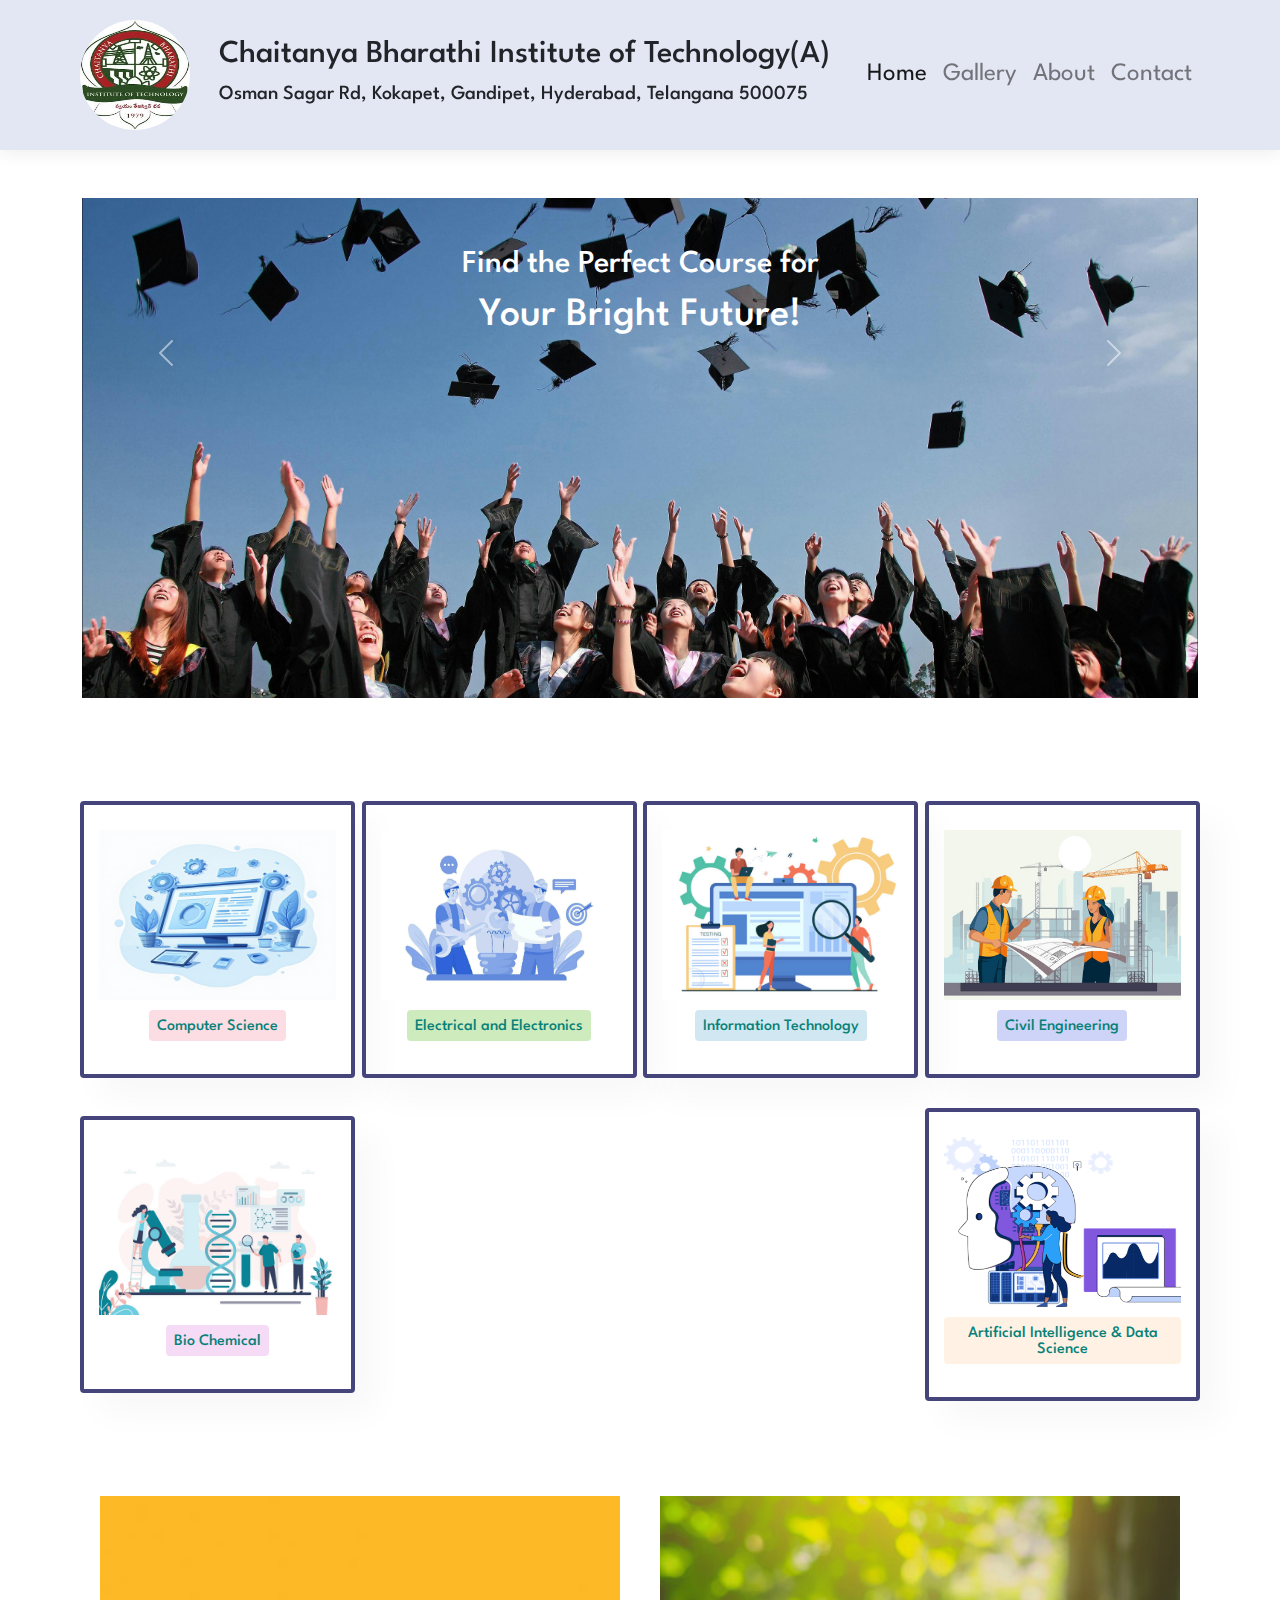
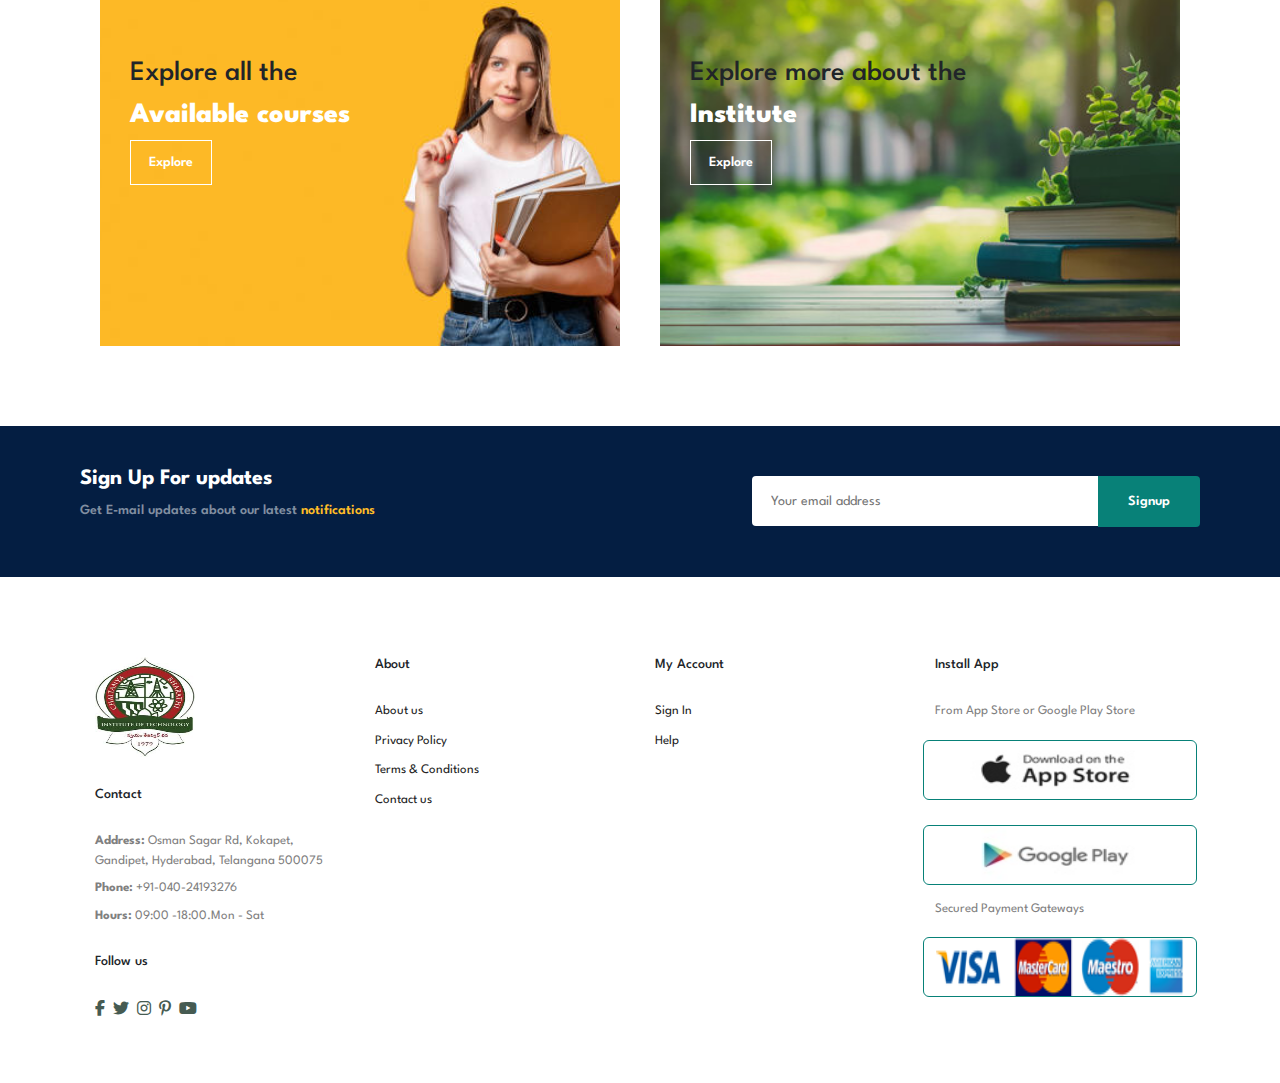
<file: index.html>
<!DOCTYPE html>
<html lang="en">
<head>
    <meta charset="UTF-8">
    <meta name="viewport" content="width=device-width, initial-scale=1.0">
    <title>Assignment-086</title>
    <link rel="stylesheet" href="style.css">
    <link href="https://cdnjs.cloudflare.com/ajax/libs/font-awesome/6.5.1/css/all.min.css" rel="stylesheet">
    <link rel="stylesheet" href="https://cdn.jsdelivr.net/npm/bootstrap@4.0.0/dist/css/bootstrap.min.css" integrity="sha384-Gn5384xqQ1aoWXA+058RXPxPg6fy4IWvTNh0E263XmFcJlSAwiGgFAW/dAiS6JXm" crossorigin="anonymous">
    <style>
        .custom-carousel-btn {
            width: 50px; 
            height: 50px; 
            padding: 10px; 
            border-radius: 50%; 
            font-size: 12px; 
            text-align: center;
            margin-top: 130px;
        }
         
    </style>
</head>

<body>
    <section id="header">
        <a href="#"><img src="assets/logo.png" class="logo" alt=""></a>
        <div>
            <h2>Chaitanya Bharathi Institute of Technology(A)</h2>
            <h5>Osman Sagar Rd, Kokapet, Gandipet, Hyderabad, Telangana 500075</h5>
        </div>
        <nav class="navbar navbar-expand-lg navbar-light bg-transparent">
            <button class="navbar-toggler" type="button" data-toggle="collapse" data-target="#navbarNavAltMarkup" 
                aria-controls="navbarNavAltMarkup" aria-expanded="false" aria-label="Toggle navigation">
                <span class="navbar-toggler-icon"></span>
            </button>
            <div class="collapse navbar-collapse" id="navbarNavAltMarkup">
                <div class="navbar-nav">
                    <a class="nav-item nav-link active" href="#">Home <span class="sr-only">(current)</span></a>
                    <a class="nav-item nav-link" href="gallery.html">Gallery</a>
                    <a class="nav-item nav-link" href="about.html">About</a>
                    <a class="nav-item nav-link" href="contact.html">Contact</a>
                </div>
            </div>
        </nav>
        

       
    </section>

    <section id="banner3" class="container py-5">
        <div id="bannerCarousel" class="carousel slide" data-bs-ride="carousel">
            <div class="carousel-inner">
                <div class="carousel-item active">
                    <div class="banner-box text-center text-white p-5" style="background: url('assets/img2.jpg') no-repeat center center/cover; height: 500px;">
                        <h2>Find the Perfect Course for</h2>
                        <h1>Your Bright Future!</h1>
                    </div>
                </div>
                <div class="carousel-item">
                    <div class="banner-box text-center text-white p-5" style="background: url('assets/img3.jpg') no-repeat center center/cover; height: 500px;">
                        
                    </div>
                </div>
                <div class="carousel-item">
                    <div class="banner-box text-center text-white p-5" style="background: url('assets/img1.jpeg') no-repeat center center/cover; height: 500px;">
                       
                    </div>
                </div>
            </div>
            
            <button class="carousel-control-prev custom-carousel-btn" type="button" data-bs-target="#bannerCarousel" data-bs-slide="prev">
                <span class="carousel-control-prev-icon"></span>
            </button>
            <button class="carousel-control-next custom-carousel-btn" type="button" data-bs-target="#bannerCarousel" data-bs-slide="next">
                <span class="carousel-control-next-icon"></span>
            </button>
        </div>
    </section>

    <section id="feature" class="section-p1">
        <div class="fe-box">
            <img src="assets/cse.jpg" alt="">
            <h6>Computer Science</h6>
        </div>
        <div class="fe-box">
            <img src="assets/eee.jpg" alt="">
            <h6>Electrical and Electronics</h6>
        </div>
        <div class="fe-box">
            <img src="assets/it.jpg" alt="">
            <h6>Information Technology</h6>
        </div>
        <div class="fe-box">
            <img src="assets/civil.jpg" alt="">
            <h6>Civil Engineering</h6>
        </div>
        <div class="fe-box">
            <img src="assets/biochemical.jpg" alt="">
            <h6>Bio Chemical</h6>
        </div>
        <div class="fe-box">
            <img src="assets/aids.png" alt="">
            <h6>Artificial Intelligence & Data Science</h6>
        </div>
    </section>

    
    

    <section id="sm-banner" class="section-p1">
        <div class="banner-box">
            <h3>Explore all the</h3>
            <h2>Available courses</h2>
            <button class="white">Explore</button>
        </div>
        <div class="banner-box banner-box2">
            <h3>Explore more about the</h3>
            <h2>Institute</h2>
            <button class="white">Explore</button>
        </div>
    </section>

    
    

    <section id="newsletter" class="section-p1 section-m1">
        <div class="newstext">
            <h4>Sign Up For updates</h4>
            <p>Get E-mail updates about our latest <span>notifications</span></p>
        </div>
        <div class="form">
            <input type="text" placeholder="Your email address"><button class="normal">Signup</button>
        </div>
    </section >

    <footer class="section-p1">
        <div class="col">
            <img class="logo" src="assets/logo.png" alt="">
            <h4>Contact</h4>
            <p><strong>Address: </strong>Osman Sagar Rd, Kokapet, Gandipet, Hyderabad, Telangana 500075</p>
            <p><strong>Phone: </strong> +91-040-24193276</p>
            <p><strong>Hours: </strong>09:00 -18:00.Mon - Sat</p>
            <div class="follow">
                <h4>Follow us</h4>
                <div class="icon">
                    <i class="fab fa-facebook-f"></i>
                    <i class="fab fa-twitter"></i>
                    <i class="fab fa-instagram"></i>
                    <i class="fab fa-pinterest-p"></i>
                    <i class="fab fa-youtube"></i>
                </div>
            </div>
        </div>
        <div class="col">
            <h4>About</h4>
            <a href="#">About us</a>
            <a href="#">Privacy Policy</a>
            <a href="#">Terms & Conditions</a>
            <a href="#">Contact us</a>
        </div>
        <div class="col">
            <h4>My Account</h4>
            <a href="#">Sign In</a>
            <a href="#">Help</a>
        </div>
        <div class="col install">
            <h4>Install App</h4>
            <p>From App Store or Google Play Store</p>
            <div class="row">
                <img src="assets/app.jpg" alt="">
                <img src="assets/play.jpg" alt="">
                <p>Secured Payment Gateways</p>
                <img src="assets/pay.png" alt="">
                
            </div>
        </div>
    </footer>
    <script src="script.js"></script>

<link href="https://cdn.jsdelivr.net/npm/bootstrap@5.3.0/dist/css/bootstrap.min.css" rel="stylesheet">

<script src="https://cdn.jsdelivr.net/npm/bootstrap@5.3.0/dist/js/bootstrap.bundle.min.js"></script>
</body>
</html>
</file>
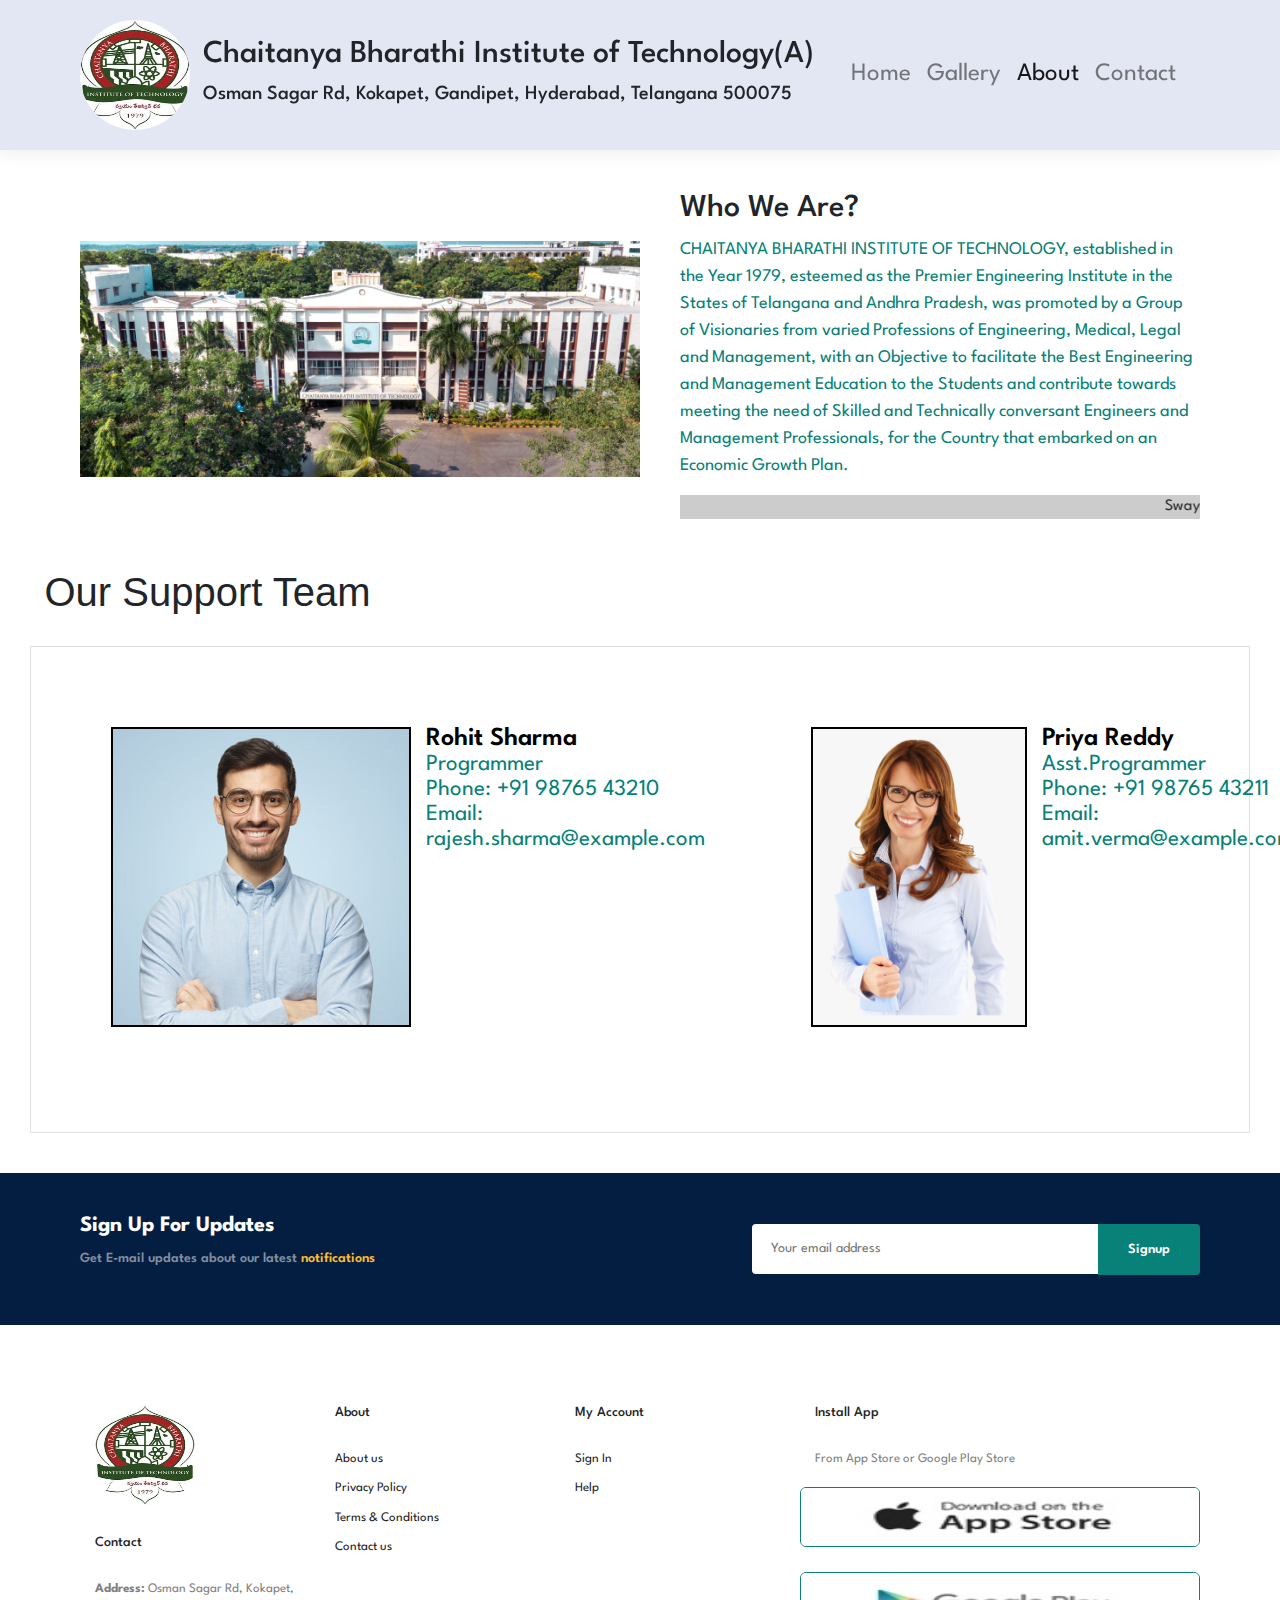
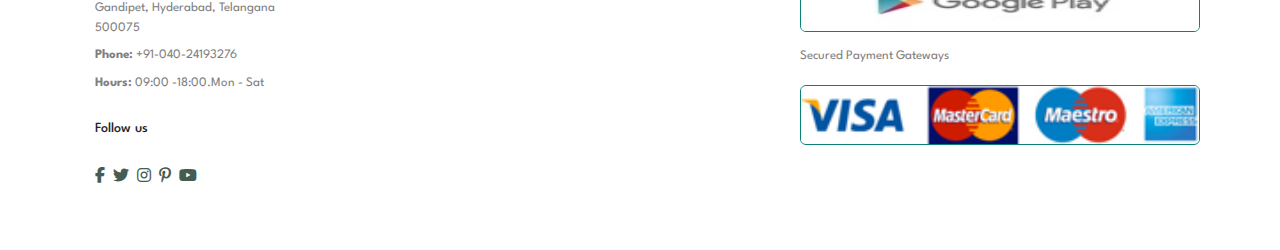
<file: about.html>
<!DOCTYPE html>
<html lang="en">
<head>
    <meta charset="UTF-8">
    <meta name="viewport" content="width=device-width, initial-scale=1.0">
    <title>Assignment-086</title>
    <link rel="stylesheet" href="style.css">
    <link href="https://cdnjs.cloudflare.com/ajax/libs/font-awesome/6.5.1/css/all.min.css" rel="stylesheet">
    <link rel="stylesheet" href="https://cdn.jsdelivr.net/npm/bootstrap@4.0.0/dist/css/bootstrap.min.css" integrity="sha384-Gn5384xqQ1aoWXA+058RXPxPg6fy4IWvTNh0E263XmFcJlSAwiGgFAW/dAiS6JXm" crossorigin="anonymous">

</head>
<body>
    <section id="header">
        <a href="#"><img src="assets/logo.png" class="logo" alt=""></a>
        <div>
            <h2>Chaitanya Bharathi Institute of Technology(A)</h2>
            <h5>Osman Sagar Rd, Kokapet, Gandipet, Hyderabad, Telangana 500075</h5>
        </div>
        <nav class="navbar navbar-expand-lg navbar-light bg-transparent">
            
            <div class="collapse navbar-collapse" id="navbarNavAltMarkup">
              <div class="navbar-nav">
                <a class="nav-item nav-link " href="index.html">Home <span class="sr-only">(current)</span></a>
                <a class="nav-item nav-link" href="gallery.html">Gallery</a>
                <a class="nav-item nav-link active" href="about.html">About</a>
                <a class="nav-item nav-link " href="contact.html">Contact</a>
              </div>
            </div>
             
          </nav>

       
    </section>

     

    <section id="about-head" class="section-p1">
        <img src="assets/cbit.jpeg" alt="">
        <div>
            <h2>Who We Are?</h2>
            <p>CHAITANYA BHARATHI INSTITUTE OF TECHNOLOGY, established in the Year 1979, esteemed as the Premier Engineering Institute in the States of Telangana and Andhra Pradesh, was promoted by a Group of Visionaries from varied Professions of Engineering, Medical, Legal and Management, with an Objective to facilitate the Best Engineering and Management Education to the Students and contribute towards meeting the need of Skilled and Technically conversant Engineers and Management Professionals, for the Country that embarked on an Economic Growth Plan.</p>

            <marquee bgcolor="#ccc"  loop="-1" scrollamount="5" width="100%">Swayam Tejaswin Bhav</marquee>
            
        </div>
    </section>
    <h1>&nbsp;&nbsp;&nbsp;&nbsp;Our Support Team</h1>
    <div id="form-details">
        <div class="people">
            <div>
                <img src="assets/1.jpg" alt="">
                <p><span>Rohit Sharma</span> Programmer <br> Phone: +91 98765 43210 <br>Email: rajesh.sharma@example.com</p>
            </div>
            <div>
                <img src="assets/2.png" alt="">
                <p><span>Priya Reddy</span> Asst.Programmer <br> Phone: +91 98765 43211 <br>Email: amit.verma@example.com</p>
            </div>
            <div>
                <img src="assets/3.jpg" alt="">
                <p><span>Amit Trivedi</span> Operator <br> Phone: +91 98765 43212 <br>Email: priya.iyer@example.com</p>
            </div>
        </div>
    </div>
    
    
    <section id="newsletter" class="section-p1 section-m1">
        <div class="newstext">
            <h4>Sign Up For Updates</h4>
            <p>Get E-mail updates about our latest <span>notifications</span></p>
        </div>
        <div class="form">
            <input type="text" placeholder="Your email address"><button class="normal">Signup</button>
        </div>
    </section >

    <footer class="section-p1">
        <div class="col">
            <img class="logo" src="assets/logo.png" alt="">
            <h4>Contact</h4>
            <p><strong>Address: </strong>Osman Sagar Rd, Kokapet, Gandipet, Hyderabad, Telangana 500075</p>
            <p><strong>Phone: </strong> +91-040-24193276</p>
            <p><strong>Hours: </strong>09:00 -18:00.Mon - Sat</p>
            <div class="follow">
                <h4>Follow us</h4>
                <div class="icon">
                    <i class="fab fa-facebook-f"></i>
                    <i class="fab fa-twitter"></i>
                    <i class="fab fa-instagram"></i>
                    <i class="fab fa-pinterest-p"></i>
                    <i class="fab fa-youtube"></i>
                </div>
            </div>
        </div>
        <div class="col">
            <h4>About</h4>
            <a href="#">About us</a>
            <a href="#">Privacy Policy</a>
            <a href="#">Terms & Conditions</a>
            <a href="#">Contact us</a>
        </div>
        <div class="col">
            <h4>My Account</h4>
            <a href="#">Sign In</a>
            <a href="#">Help</a>
        </div>
        <div class="col install">
            <h4>Install App</h4>
            <p>From App Store or Google Play Store</p>
            <div class="row">
                <img src="assets/app.jpg" alt="">
                <img src="assets/play.jpg" alt="">
                <p>Secured Payment Gateways</p>
                <img src="assets/pay.png" alt="">
                
            </div>
        </div>

    </footer>
    <script src="script.js"></script>
</body>
</html>
</file>
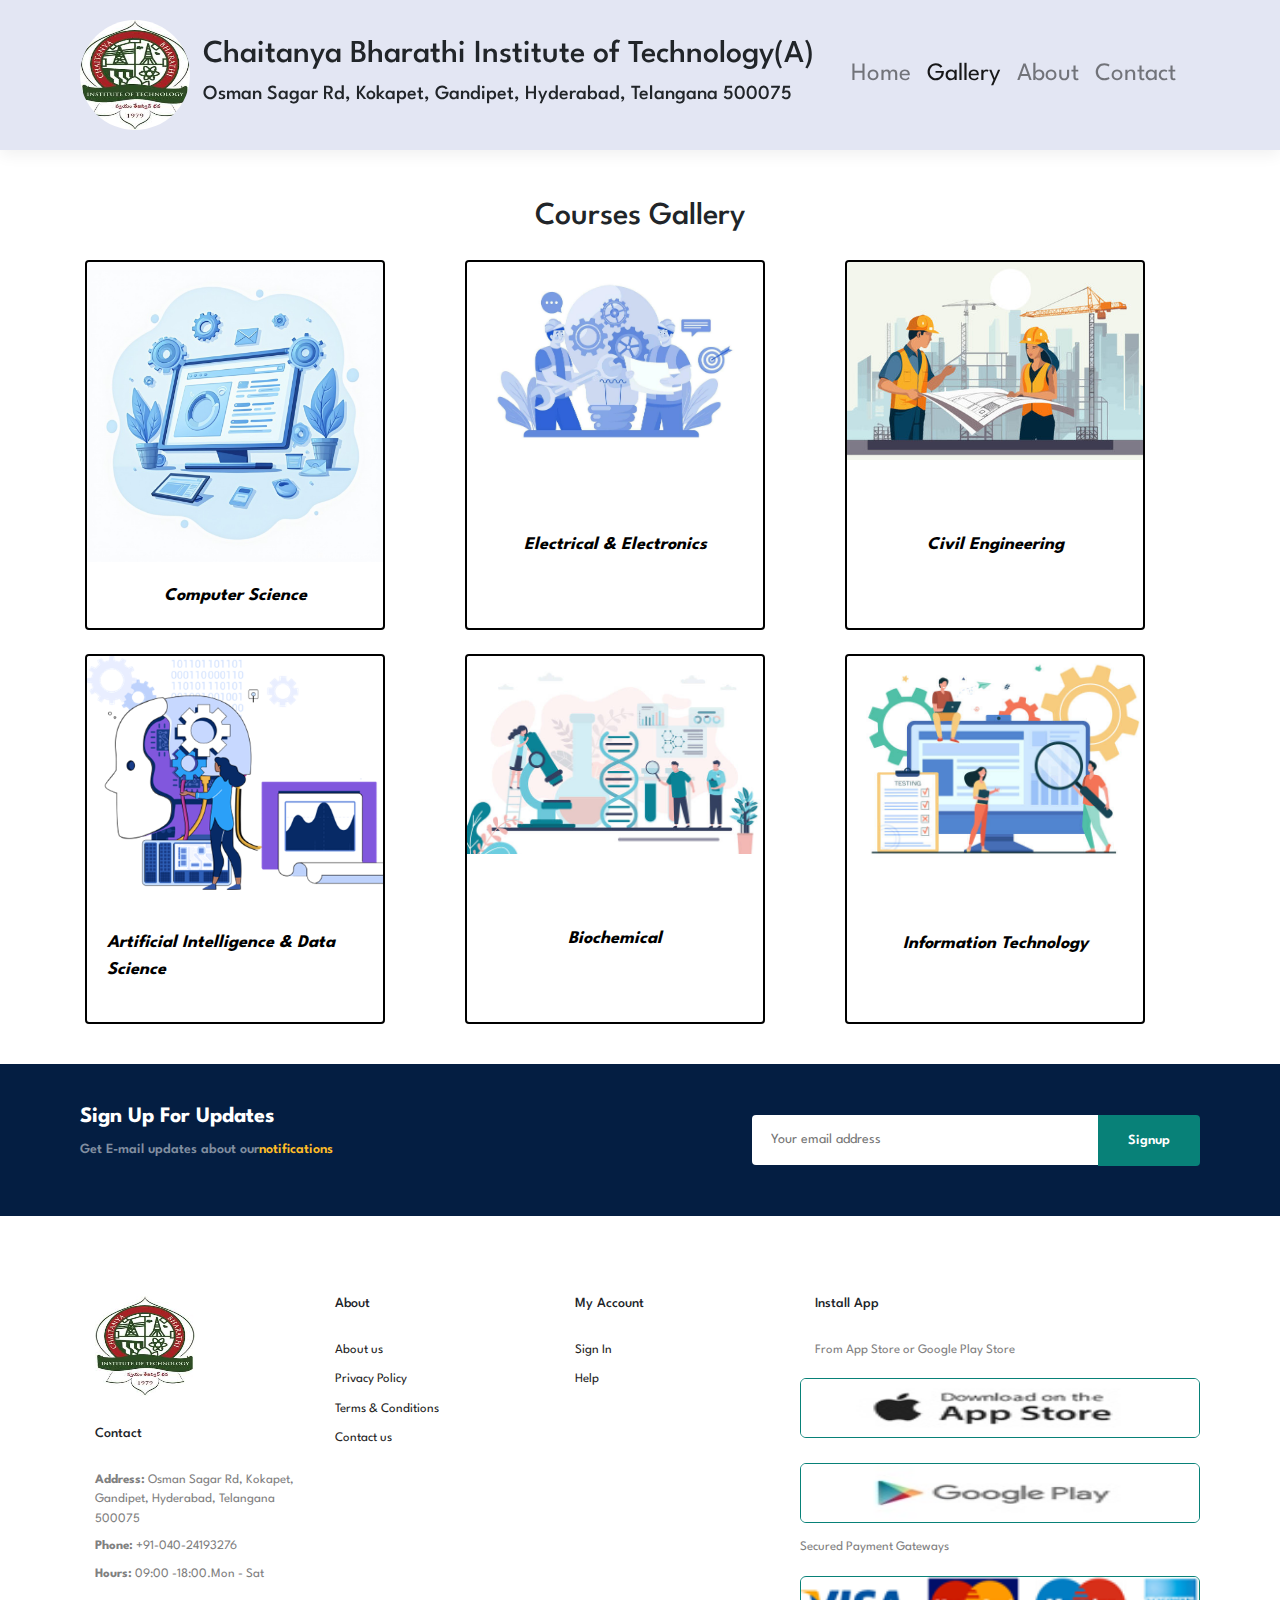
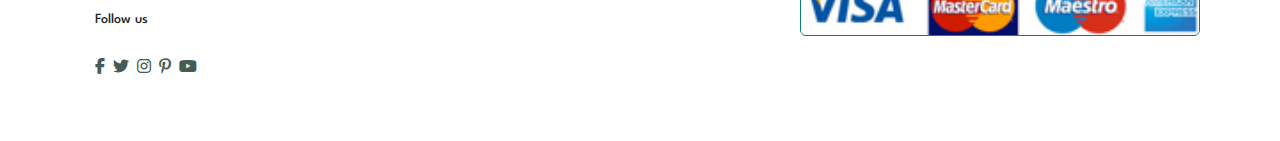
<file: gallery.html>
<!DOCTYPE html>
<html lang="en">
<head>
    <meta charset="UTF-8">
    <meta name="viewport" content="width=device-width, initial-scale=1.0">
    <title>Assignment-086</title>
    <link rel="stylesheet" href="style.css">
    <link href="https://cdnjs.cloudflare.com/ajax/libs/font-awesome/6.5.1/css/all.min.css" rel="stylesheet">
    <link rel="stylesheet" href="https://cdn.jsdelivr.net/npm/bootstrap@4.0.0/dist/css/bootstrap.min.css" integrity="sha384-Gn5384xqQ1aoWXA+058RXPxPg6fy4IWvTNh0E263XmFcJlSAwiGgFAW/dAiS6JXm" crossorigin="anonymous">
    <style>
        .card{
            height: 370px;
            width: 300px;
            border: 2px solid black;
        }
        .card:hover{
            box-shadow: 10px 10px 54px black;
        }
    </style>
</head>
<body>
    <section id="header">
        <a href="#"><img src="assets/logo.png" class="logo" alt=""></a>
        <div>
            <h2>Chaitanya Bharathi Institute of Technology(A)</h2>
            <h5>Osman Sagar Rd, Kokapet, Gandipet, Hyderabad, Telangana 500075</h5>
        </div>
        <nav class="navbar navbar-expand-lg navbar-light bg-transparent">
            
            <div class="collapse navbar-collapse" id="navbarNavAltMarkup">
              <div class="navbar-nav">
                <a class="nav-item nav-link " href="index.html">Home <span class="sr-only">(current)</span></a>
                <a class="nav-item nav-link active" href="gallery.html">Gallery</a>
                <a class="nav-item nav-link " href="about.html">About</a>
                <a class="nav-item nav-link " href="contact.html">Contact</a>
              </div>
            </div>
             
          </nav>
 
       
    </section>
    <div class="container mt-5">
    <h2 class="text-center mb-4">Courses Gallery</h2>
    
    <!-- First row with bottom margin -->
    <div class="row g-4 mb-4">
        <div class="col-md-4">
            <div class="card">
                <img src="assets/cse.jpg" class="card-img-top" alt="Image 1" height="300px">
                <div class="card-body d-flex align-items-center justify-content-center" style="height: 60px;">
                    <p class="card-text mb-0" style="color: black"><b><i>Computer Science</i></b></p>
                </div>
            </div>
        </div>
        <div class="col-md-4">
            <div class="card">
                <img src="assets/eee.jpg" class="card-img-top" alt="Image 2">
                <div class="card-body d-flex align-items-center justify-content-center" style="height: 60px;">
                    <p class="card-text mb-0" style="color: black"><b><i>Electrical & Electronics</i></b></p>
                </div>
            </div>
        </div>
        <div class="col-md-4">
            <div class="card">
                <img src="assets/civil.jpg" class="card-img-top" alt="Image 3">
                <div class="card-body d-flex align-items-center justify-content-center" style="height: 60px;">
                    <p class="card-text mb-0" style="color: black"><b><i>Civil Engineering</i></b></p>
                </div>
            </div>
        </div>
    </div>

    <!-- Second row -->
    <div class="row g-4">
        <div class="col-md-4">
            <div class="card">
                <img src="assets/aids.png" class="card-img-top" alt="Image 4">
                <div class="card-body d-flex align-items-center justify-content-center" style="height: 60px;;">
                    <p class="card-text mb-0" style="color: black;"><b><i>Artificial Intelligence & Data Science</i></b></p>
                </div>
            </div>
        </div>
        <div class="col-md-4">
            <div class="card">
                <img src="assets/biochemical.jpg" class="card-img-top" alt="Image 5">
                <div class="card-body d-flex align-items-center justify-content-center" style="height: 60px;">
                    <p class="card-text mb-0" style="color: black"><b><i>Biochemical</i></b></p>
                </div>
            </div>
        </div>
        <div class="col-md-4">
            <div class="card">
                <img src="assets/it.jpg" class="card-img-top" alt="Image 6">
                <div class="card-body d-flex align-items-center justify-content-center" style="height: 60px;">
                    <p class="card-text mb-0" style="color: black"><b><i>Information Technology</i></b></p>
                </div>
            </div>
        </div>
    </div>
</div>

    <section id="newsletter" class="section-p1 section-m1">
        <div class="newstext">
            <h4>Sign Up For Updates</h4>
            <p>Get E-mail updates about our<span>notifications</span></p>
        </div>
        <div class="form">
            <input type="text" placeholder="Your email address"><button class="normal">Signup</button>
        </div>
    </section >

    <footer class="section-p1">
        <div class="col">
            <img class="logo" src="assets/logo.png" alt="">
            <h4>Contact</h4>
            <p><strong>Address: </strong>Osman Sagar Rd, Kokapet, Gandipet, Hyderabad, Telangana 500075</p>
            <p><strong>Phone: </strong> +91-040-24193276</p>
            <p><strong>Hours: </strong>09:00 -18:00.Mon - Sat</p>
            <div class="follow">
                <h4>Follow us</h4>
                <div class="icon">
                    <i class="fab fa-facebook-f"></i>
                    <i class="fab fa-twitter"></i>
                    <i class="fab fa-instagram"></i>
                    <i class="fab fa-pinterest-p"></i>
                    <i class="fab fa-youtube"></i>
                </div>
            </div>
        </div>
        <div class="col">
            <h4>About</h4>
            <a href="#">About us</a>
            <a href="#">Privacy Policy</a>
            <a href="#">Terms & Conditions</a>
            <a href="#">Contact us</a>
        </div>
        <div class="col">
            <h4>My Account</h4>
            <a href="#">Sign In</a>
            <a href="#">Help</a>
        </div>
        <div class="col install">
            <h4>Install App</h4>
            <p>From App Store or Google Play Store</p>
            <div class="row">
                <img src="assets/app.jpg" alt="">
                <img src="assets/play.jpg" alt="">
                <p>Secured Payment Gateways</p>
                <img src="assets/pay.png" alt="">
                
            </div>
        </div>
    </footer>

    <script src="https://cdn.jsdelivr.net/npm/bootstrap@5.3.0/dist/js/bootstrap.bundle.min.js"></script>
</body>
</html>
</file>
<file: style.css>
@import url('https://fonts.googleapis.com/css2?family=Spartan:wght@100;200;300;400;500;600;700;800;900&display=swap');
*{
    margin:0;
    padding:0;
    box-sizing: border-box;
    font-family: 'Spartan',sans-serif;
}

h1{
    font-size:50px;
    line-height: 64px;
    color:#222;
}
h2{
    font-size:46px;
    line-height: 54px;
    color:#222;
}
h4{
    font-size:20px;
   
    color:#222;
}
h6{
    font-weight:700;
    font-size:12px;
} 
p{
    font-size:18px;
    color:#088178;
    font-weight: 900px;
    margin:15px 0 20px 0;
}
.section-p1{
    padding: 40px 80px;
}
.section-m1{
    margin:  40px 0;
}
button.normal{
    font-size: 14px;
    font-weight: 600;
    padding: 15px  30px;
    color:#000 ;
    background-color:#fff;
    border-radius: 4px;
    cursor: pointer;
    border: none;
    outline: none;
    transition: 0.2s;

}
button.white{
    font-size: 14px;
    font-weight: 600;
    padding: 11px  18px;
    color:#fff ;
    background-color:transparent;
    
    cursor: pointer;
    border: 1px solid white;
    outline: none;
    transition: 0.2s;

}
body{
    width: 100%;
}

/* Header start */
#header .logo{
    width: 110px;
    height: 110px;
    border-radius: 50%;
}
#header{
    display: flex;
    align-items: center;
    justify-content: space-between;
    padding: 20px 80px;
    background: #e3e6f3;
    box-shadow:0 5px 15px rgba(0, 0, 0, 0.06);
    z-index:1000;
    position: sticky;
    top:0;
    bottom:0;
}
#header a{
    font-size: 25px;
}
#close{
    display: none;
}
/* Home Page */


#feature{
    display:flex;
    align-items: center;
    justify-content: space-between;
    flex-wrap: wrap;
    
}
#feature .fe-box{
    width: 275px;
    text-align:center;
    padding: 25px 15px;
    box-shadow: 20px 20px 34px rgba(0, 0, 0, 0.03);
    border:4px solid rgb(69, 69, 123);
    border-radius: 4px;
    margin: 15px  0;
}

#feature .fe-box:hover{
    box-shadow: 0px 5px 25px rgba(7, 1, 120, 0.77);

}
#feature .fe-box img{
    width: 100%;
    height: 170px;
    margin-bottom: 10px;
}
#feature .fe-box h6{
    display: inline-block;
    padding: 9px 8px 6px 8px;
    line-height: 1;
    border-radius: 4px;
    color:#088178;
    background-color: #fddde4;
}

#feature .fe-box:nth-child(2) h6{
    background-color: #cdebbc;
}

#feature .fe-box:nth-child(3) h6{
    background-color: #d1e8f2;
}

#feature .fe-box:nth-child(4) h6{
    background-color: #cdd4f8;
}

#feature .fe-box:nth-child(5) h6{
    background-color: #f6dbf6;
}

#feature .fe-box:nth-child(6) h6{
    background-color: #fff2e5;
}



#banner h4{
    color: #fff;
    font-size: 16px;

}
#banner h2{
    color: #fff;
    font-size: 30px;
    padding: 10px 0;
}
#banner h2 span{
    color: #ef3636;
    
}
#banner button:hover{
    background: #088178;
    color: #fff;

}
#sm-banner{
    display: flex;
    justify-content: space-around;
    flex-wrap: wrap;
}
#sm-banner .banner-box{
    display: flex;
    flex-direction: column;
    justify-content: center;
    align-items:flex-start;
    padding: 30px;
    background-image: url("assets/explore.jpg");
    min-width: 520px;
    height: 50vh;
    background-size: cover;
    background-position: center;
}
#sm-banner .banner-box2{
    background-image: url("assets/college.jpg");

}
#sm-banner h4{
    color: #fff;
    font-size:20px;
    font-weight: 300;
    
}
#sm-banner h2{
    color: #fff;
    font-size:28px;
    font-weight: 800;
    
}
#sm-banner span{
    color: #fff;
    font-size:14px;
    font-weight:500;
    padding-bottom: 15px;
}

#sm-banner .banner-box:hover button{
    color: #fff;
    background-color: #088178;
}

#newsletter{
    display: flex;
    justify-content: space-between;
    flex-wrap: wrap;
    align-items: center;
    background-repeat: no-repeat;
    background-position:20% 30% ;
    background-color: #041e42;
}

#newsletter h4{
    font-size: 22px;
    font-weight: 700;
    color: #fff;
}
#newsletter p{
    font-size: 14px;
    font-weight: 600;
    color: #818ea0;
}
#newsletter p span{
    color: #ffbd27;
}
#newsletter .form{
    display: flex;
    width: 40%;
}
#newsletter input{
    height: 3.125rem;
    padding: 0 1.25em;
    font-size: 14px;
    width: 100%;
    border: 1px solid transparent;
    border-radius:4px ;
    outline: none;
    border-top-right-radius: 0;
    border-bottom-right-radius: 0;
    
}
#newsletter button{
    background-color: #088178;
    color: #fff;
    white-space: nowrap;
    border-top-left-radius: 0;
    border-bottom-left-radius: 0;
}
/* Footer */

.section-p1{
  display: flex;
}
footer{
    display: flex;
    flex-wrap: wrap;
    justify-content: space-between;
}

footer .col{
    display: flex;
    flex-direction: column;
    align-items: flex-start;
    margin-bottom: 20px;
}

footer .logo{
    width: 100px;
    height: 100px;
    margin-bottom: 30px;
}

footer h4{
    font-size: 14px;
    padding-bottom: 20px;
}
footer p{
    font-size: 13px;
    margin: 0 0 8px 0;
    color: gray;
}
footer a{
    font-size: 13px;
    text-decoration: none;
    color:#222;

    margin-bottom: 10px;
}

footer .follow{
    margin-top: 20px;
}

footer .follow i{
    color: #465b52;
    padding-right: 4px;
    cursor: pointer;
}

footer .install .row img{
    border:1px solid #088178;
    height: 60px;
    width: 400px;
    border-radius: 6px;
}
footer .install img{
     margin: 10px 0 15px 0;
}
footer .follow i:hover,footer a:hover{
    color: #088178;
}


#about-head{
    display: flex;
    align-items: center;

}
#about-head img{
    width: 50%;
    height: auto;

}
#about-head div{
    padding-left: 40px;
}

#about-app{
    text-align: center;
}

#about-app .video{
    width:  70%;
    height: 100%;
    margin: 30px auto 0 auto;
}
#about-app .video video{
    width: 100%;
    height: 100%;
    border-radius: 20px;
}
#contact-details{
    display:flex;
    align-items:center;
    justify-content: space-between;

}
#contact-details .details{
    width: 40%;
}
#contact-details .details span ,#form-details form span{
    font-size:12px;
}
#contact-details .details h2,#form-details form h2{
    font-size:26px;
    line-height: 35px;
    padding:20px 0;
}
#contact-details .details h3{
    font-size:16px;
    padding-bottom: 15px;
}
#contact-details .details li{
    list-style:none;
    display: flex;
    padding: 10px 0;
}

#contact-details .details li i{
    font-size:14px;
    padding-right: 22px;
}

#contact-details .details li p{
    margin:0;
    font-size: 14px;
}
#contact-details .map{
    width: 55%;
    height:400px;
}
#contact-details .map iframe{
    width: 100%;
    height:100%;
}
#form-details{
    display: flex;
    justify-content: space-between;
    margin: 30px;
    padding: 80px;
    border: 1px solid #e1e1e1;

}
#form-details form{
    width:65%;
    display:flex;
    flex-direction: column;
    align-items: flex-start;
}

#form-details form input,#form-details form textarea{
    width: 100%;
    padding: 12px 15px;
    outline:none;
    margin-bottom: 20px;
    border:1px solid #e1e1e1;
    
}
#form-details form button{
    background-color: #088178;
    color:#fff;
}

#form-details .people{
  display: flex; 
  gap: 300px; 
}
#form-details .people div{
    width: 400px;
    padding-bottom: 25px;
    display: flex;
    align-items: flex-start;
}
#form-details .people div img{
    width:300px;
    height: 300px;
    object-fit: cover;
    margin-right: 15px;
    border: 2px solid black;
}
#form-details .people div p{
    margin: 0;
    font-size: 23px;
    line-height: 25px;
}
#form-details .people div p span{
    display: block;
    font-size: 26px;
    font-weight: 600;
    color: #000;
}



/* Start Media Query */

@media (max-width:799px){

  
    #feature{
        justify-content: center;
    }
    #feature .fe-box {
        margin: 15px 15px;
    }
    #product1 .pro-container {
        
        justify-content: center;
        
    }
    #product1 .pro {
        margin: 15px ;
       
    }
    #banner {
        height: 20vh;
    }
    #sm-banner .banner-box {
        min-width: 100%;
        height: 30vh;
    }
    
    #newsletter .form {
        width: 70%;
    }
    /* Contact */
    #form-details {
        padding: 40px;
    }
    #form-details form {
        width: 50%;
    }
}

@media (max-width:477px){
     
    .section-p1 {
        padding: 20px;
    }
    #header {
        padding: 10px 30px;
    }
    h2 {
        font-size: 23px;    
    }
    h1 {
        font-size: 27px;
        
    }
    
    #feature{
        justify-content: space-between;
    }
    #feature .fe-box {
        width: 155px;
        margin:0 0 15px 0;
    }
    #product1 .pro{
        width: 100%;
    }
    #banner{
        height:40vh;
    }
    #sm-banner .banner-box{
        height: 40vh;
    }
    #sm-banner .banner-box2{
        margin-top: 20px;
    }
 
    #newsletter{
        padding: 40px 20px;
    }
    #newsletter .form{
        width: 100%;
    }
    footer .copyright{
        text-align: start;
    }

    
    

    /* About Page */
    #about-head{
        flex-direction: column;
    }
    #about-head img {
        width: 100%;
        margin-bottom: 20px;
    }
    #about-head div {
       padding-left: 0px;
    }
    #about-app .video  {
        width: 100%;
   
    }
    /* Contact Page */
    #contact-details {
        flex-direction: column;
    }
    #contact-details .details {
        width: 100%;
        margin-bottom: 30px;
    }
    #contact-details .map{
        width: 100%;
    } 
    #form-details{
        margin:10px;
        padding: 30px 10px;
        flex-wrap: wrap;
    }
    #form-details form{
        width: 100%;
        margin-bottom: 30px;
    }
    
}
</file>
